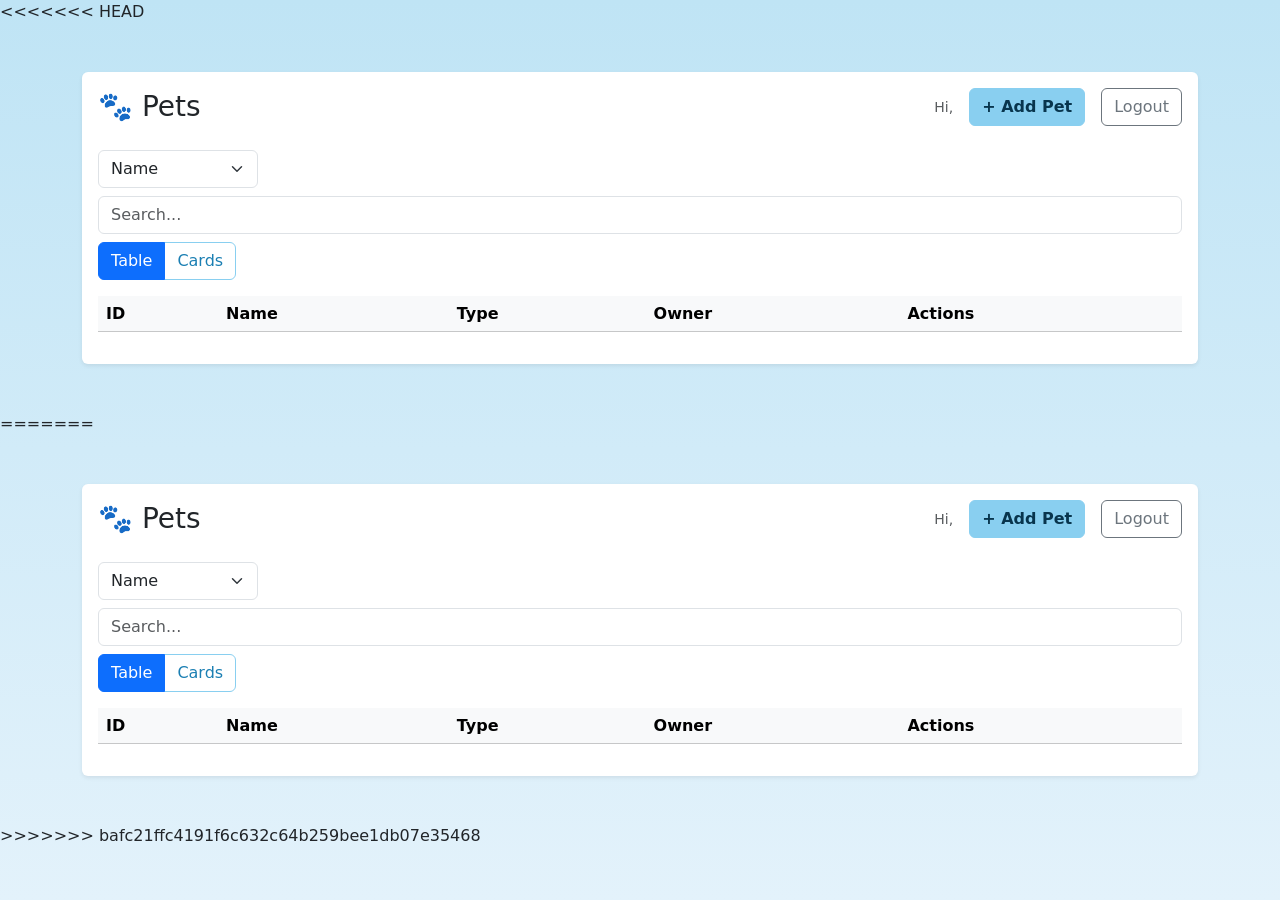
<file: index.html>
<<<<<<< HEAD
<!DOCTYPE html>
<html lang="en">
<head>
  <meta charset="UTF-8">
  <meta name="viewport" content="width=device-width, initial-scale=1.0">
  <title>Pet Manager</title>
  <link href="https://cdn.jsdelivr.net/npm/bootstrap@5.3.3/dist/css/bootstrap.min.css" rel="stylesheet">
  <link rel="stylesheet" href="styles/style.css">
</head>
<body>
<div class="container py-5">
  <div class="card shadow-sm">
    <div class="card-body">
      <div class="d-flex justify-content-between align-items-center mb-4">
        <h1 class="h3 mb-0">🐾 Pets</h1>
        <div class="d-flex align-items-center gap-3">
          <span class="text-muted small">Hi, <span id="userLabel"></span></span>
          <a href="add-pet.html" class="btn btn-primary">+ Add Pet</a>
          <button class="btn btn-outline-secondary" onclick="logout()">Logout</button>
        </div>
      </div>
      <div class="mb-3 d-flex gap-2 flex-wrap">
        <select id="searchField" class="form-select" style="max-width:160px" onchange="render()">
          <option value="petName">Name</option>
          <option value="owner" id="ownerOption">Owner</option>
          <option value="type">Type</option>
        </select>
        <input id="searchInput" class="form-control" placeholder="Search..." oninput="render()">
        <div class="btn-group" role="group">
          <button id="tableViewBtn" type="button" class="btn btn-outline-primary active" onclick="setView('table')">Table</button>
          <button id="cardViewBtn" type="button" class="btn btn-outline-primary" onclick="setView('cards')">Cards</button>
        </div>
      </div>
      <div id="tableView">
        <table class="table table-hover align-middle">
          <thead class="table-light">
            <tr>
              <th>ID</th><th>Name</th><th>Type</th><th>Owner</th><th>Actions</th>
            </tr>
          </thead>
          <tbody id="tableBody"></tbody>
        </table>
      </div>
      <div id="cardView" class="row g-3 d-none"></div>
      <div id="empty" class="text-center text-muted py-3 d-none">No pets added yet.</div>
    </div>
  </div>
</div>
<script src="https://cdn.jsdelivr.net/npm/bootstrap@5.3.3/dist/js/bootstrap.bundle.min.js"></script>
<script src="scripts/api.js"></script>
<script src="scripts/index.js"></script>
</body>
</html>
=======
<!DOCTYPE html>
<html lang="en">
<head>
  <meta charset="UTF-8">
  <meta name="viewport" content="width=device-width, initial-scale=1.0">
  <title>Pet Manager</title>
  <link href="https://cdn.jsdelivr.net/npm/bootstrap@5.3.3/dist/css/bootstrap.min.css" rel="stylesheet">
  <link rel="stylesheet" href="styles/style.css">
</head>
<body>
<div class="container py-5">
  <div class="card shadow-sm">
    <div class="card-body">
      <div class="d-flex justify-content-between align-items-center mb-4">
        <h1 class="h3 mb-0">🐾 Pets</h1>
        <div class="d-flex align-items-center gap-3">
          <span class="text-muted small">Hi, <span id="userLabel"></span></span>
          <a href="add-pet.html" class="btn btn-primary">+ Add Pet</a>
          <button class="btn btn-outline-secondary" onclick="logout()">Logout</button>
        </div>
      </div>
      <div class="mb-3 d-flex gap-2 flex-wrap">
        <select id="searchField" class="form-select" style="max-width:160px" onchange="render()">
          <option value="petName">Name</option>
          <option value="owner" id="ownerOption">Owner</option>
          <option value="type">Type</option>
        </select>
        <input id="searchInput" class="form-control" placeholder="Search..." oninput="render()">
        <div class="btn-group" role="group">
          <button id="tableViewBtn" type="button" class="btn btn-outline-primary active" onclick="setView('table')">Table</button>
          <button id="cardViewBtn" type="button" class="btn btn-outline-primary" onclick="setView('cards')">Cards</button>
        </div>
      </div>
      <div id="tableView">
        <table class="table table-hover align-middle">
          <thead class="table-light">
            <tr>
              <th>ID</th><th>Name</th><th>Type</th><th>Owner</th><th>Actions</th>
            </tr>
          </thead>
          <tbody id="tableBody"></tbody>
        </table>
      </div>
      <div id="cardView" class="row g-3 d-none"></div>
      <div id="empty" class="text-center text-muted py-3 d-none">No pets added yet.</div>
    </div>
  </div>
</div>
<script src="https://cdn.jsdelivr.net/npm/bootstrap@5.3.3/dist/js/bootstrap.bundle.min.js"></script>
<script src="scripts/api.js"></script>
<script src="scripts/index.js"></script>
</body>
</html>
>>>>>>> bafc21ffc4191f6c632c64b259bee1db07e35468
</file>
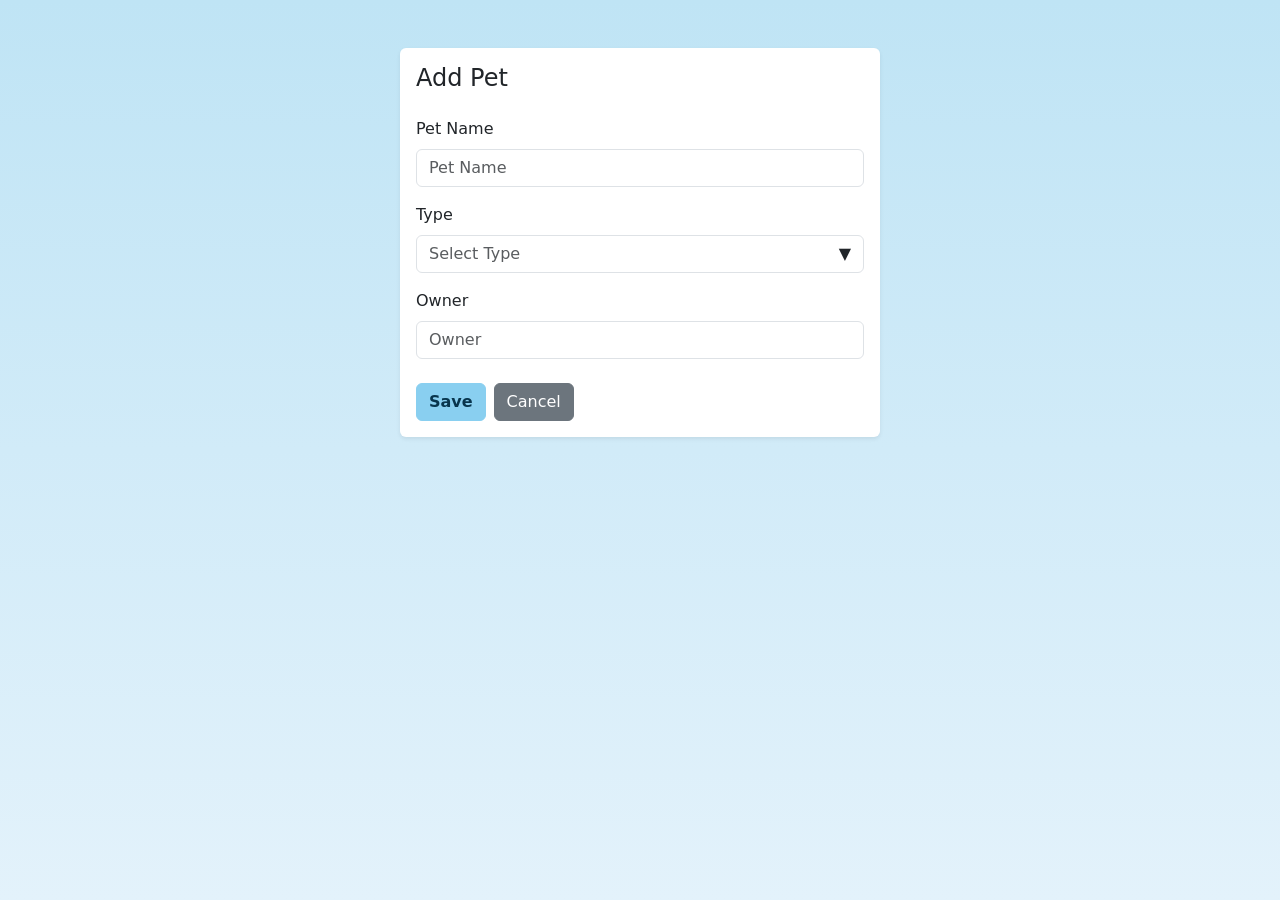
<file: add-pet.html>
<!DOCTYPE html>
<html lang="en">
<head>
  <meta charset="UTF-8">
  <meta name="viewport" content="width=device-width, initial-scale=1.0">
  <title>Add Pet</title>
  <link href="https://cdn.jsdelivr.net/npm/bootstrap@5.3.3/dist/css/bootstrap.min.css" rel="stylesheet">
  <link rel="stylesheet" href="styles/style.css">
</head>
<body>
<div class="container py-5">
  <div class="card shadow-sm mx-auto" style="max-width:480px">
    <div class="card-body">
      <h1 class="h4 mb-4">Add Pet</h1>
      <form onsubmit="addPet(event)">
        <div class="mb-3">
          <label class="form-label">Pet Name</label>
          <input id="petName" class="form-control" placeholder="Pet Name" required>
        </div>
        <div class="mb-3">
          <label class="form-label">Type</label>
          <input type="hidden" id="type" required>
          <div class="pet-select" id="typeDropdown">
            <div class="pet-select-trigger" onclick="toggleDropdown()">
              <span id="typeLabel" class="text-muted">Select Type</span>
              <span>&#9660;</span>
            </div>
            <div class="pet-select-options" id="typeOptions">
              <div class="pet-select-option" onclick="selectType('Dog', this)"><img src="images/dog.png" width="22" height="22" alt="Dog"> Dog</div>
              <div class="pet-select-option" onclick="selectType('Cat', this)"><img src="images/cat.png" width="22" height="22" alt="Cat"> Cat</div>
              <div class="pet-select-option" onclick="selectType('Bird', this)"><img src="images/bird.png" width="22" height="22" alt="Bird"> Bird</div>
              <div class="pet-select-option" onclick="selectType('Fish', this)"><img src="images/fish.png" width="22" height="22" alt="Fish"> Fish</div>
              <div class="pet-select-option" onclick="selectType('Rabbit', this)"><img src="images/rabbit.png" width="22" height="22" alt="Rabbit"> Rabbit</div>
              <div class="pet-select-option" onclick="selectType('Hamster', this)"><img src="images/hamster.png" width="22" height="22" alt="Hamster"> Hamster</div>
              <div class="pet-select-option" onclick="selectType('Turtle', this)"><img src="images/turtle.png" width="22" height="22" alt="Turtle"> Turtle</div>
            </div>
          </div>
        </div>
        <div class="mb-4" id="ownerField">
          <label class="form-label">Owner</label>
          <input id="owner" class="form-control" placeholder="Owner" required>
        </div>
        <div class="d-flex gap-2">
          <button class="btn btn-primary" type="submit">Save</button>
          <a href="index.html" class="btn btn-secondary">Cancel</a>
        </div>
      </form>
    </div>
  </div>
</div>
<script src="https://cdn.jsdelivr.net/npm/bootstrap@5.3.3/dist/js/bootstrap.bundle.min.js"></script>
<script>
function toggleDropdown() {
  document.getElementById('typeOptions').classList.toggle('open');
}
function selectType(value, el) {
  document.getElementById('type').value = value;
  const label = document.getElementById('typeLabel');
  label.innerHTML = el.innerHTML;
  label.classList.remove('text-muted');
  document.getElementById('typeOptions').classList.remove('open');
}
document.addEventListener('click', function(e) {
  if (!document.getElementById('typeDropdown').contains(e.target)) {
    document.getElementById('typeOptions').classList.remove('open');
  }
});
</script>
<script src="scripts/api.js"></script>
<script src="scripts/add-pet.js"></script>
<script src="scripts/api.js"></script>
<script src="scripts/add-pet.js"></script>
</body>
</html>
</file>
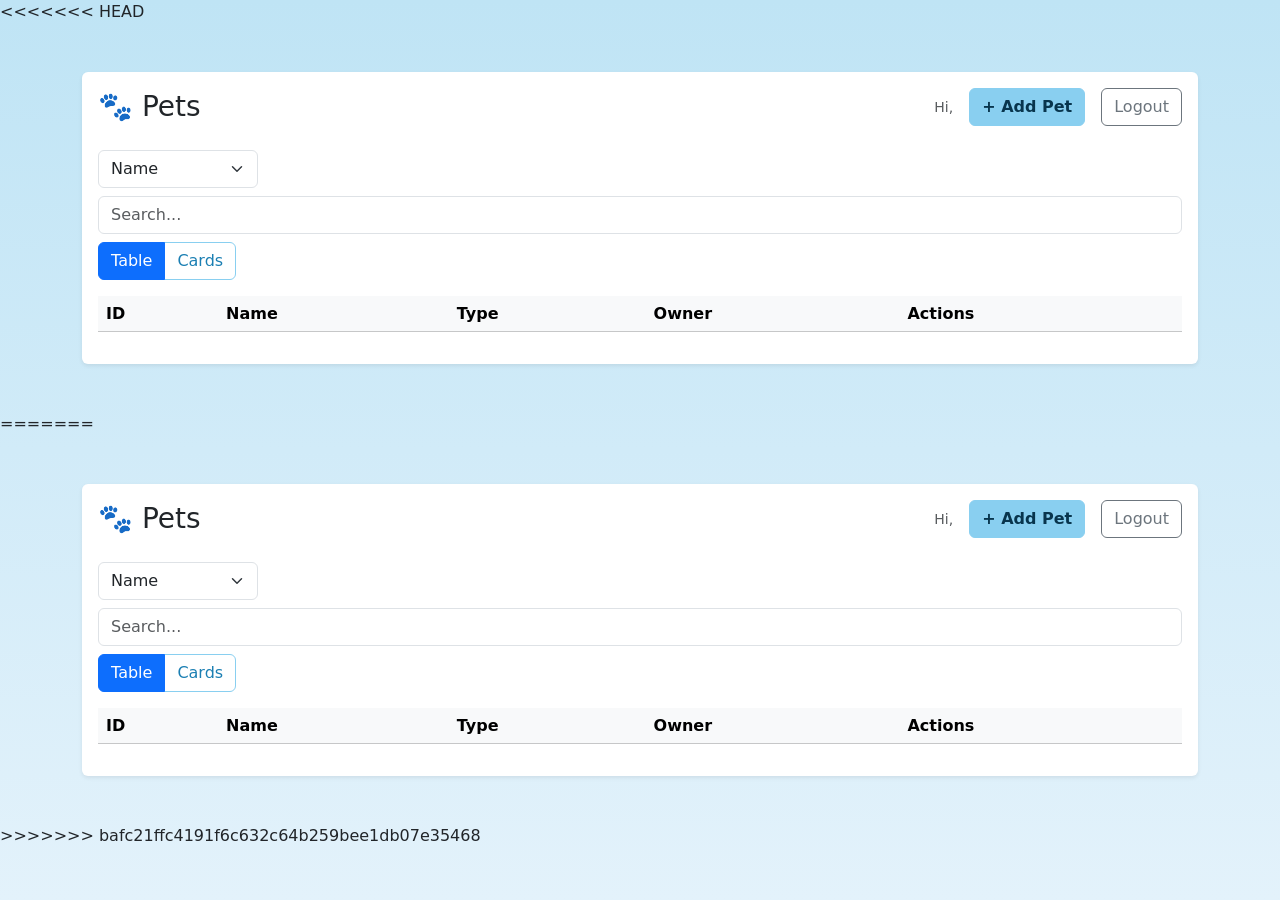
<file: edit-pet.html>
<<<<<<< HEAD
<!DOCTYPE html>
<html lang="en">
<head>
  <meta charset="UTF-8">
  <meta name="viewport" content="width=device-width, initial-scale=1.0">
  <title>Edit Pet</title>
  <link href="https://cdn.jsdelivr.net/npm/bootstrap@5.3.3/dist/css/bootstrap.min.css" rel="stylesheet">
  <link rel="stylesheet" href="styles/style.css">
</head>
<body>
<div class="container py-5">
  <div class="card shadow-sm mx-auto" style="max-width:480px">
    <div class="card-body">
      <h1 class="h4 mb-4">Edit Pet</h1>
      <form onsubmit="updatePet(event)">
        <div class="mb-3">
          <label class="form-label">Pet Name</label>
          <input id="petName" class="form-control" required>
        </div>
        <div class="mb-3">
          <label class="form-label">Type</label>
          <input type="hidden" id="type" required>
          <div class="pet-select" id="typeDropdown">
            <div class="pet-select-trigger" onclick="toggleDropdown()">
              <span id="typeLabel" class="text-muted">Select Type</span>
              <span>&#9660;</span>
            </div>
            <div class="pet-select-options" id="typeOptions">
              <div class="pet-select-option" onclick="selectType('Dog', this)"><img src="images/dog.png" width="22" height="22" alt="Dog"> Dog</div>
              <div class="pet-select-option" onclick="selectType('Cat', this)"><img src="images/cat.png" width="22" height="22" alt="Cat"> Cat</div>
              <div class="pet-select-option" onclick="selectType('Bird', this)"><img src="images/bird.png" width="22" height="22" alt="Bird"> Bird</div>
              <div class="pet-select-option" onclick="selectType('Fish', this)"><img src="images/fish.png" width="22" height="22" alt="Fish"> Fish</div>
              <div class="pet-select-option" onclick="selectType('Rabbit', this)"><img src="images/rabbit.png" width="22" height="22" alt="Rabbit"> Rabbit</div>
              <div class="pet-select-option" onclick="selectType('Hamster', this)"><img src="images/hamster.png" width="22" height="22" alt="Hamster"> Hamster</div>
              <div class="pet-select-option" onclick="selectType('Turtle', this)"><img src="images/turtle.png" width="22" height="22" alt="Turtle"> Turtle</div>
            </div>
          </div>
        </div>
        <div class="mb-4" id="ownerField">
          <label class="form-label">Owner</label>
          <input id="owner" class="form-control" required>
        </div>
        <div class="d-flex gap-2">
          <button class="btn btn-primary" type="submit">Update</button>
          <a href="index.html" class="btn btn-secondary">Cancel</a>
        </div>
      </form>
    </div>
  </div>
</div>
<script src="https://cdn.jsdelivr.net/npm/bootstrap@5.3.3/dist/js/bootstrap.bundle.min.js"></script>
<script>
function toggleDropdown() {
  document.getElementById('typeOptions').classList.toggle('open');
}
function selectType(value, el) {
  document.getElementById('type').value = value;
  const label = document.getElementById('typeLabel');
  label.innerHTML = el.innerHTML;
  label.classList.remove('text-muted');
  document.getElementById('typeOptions').classList.remove('open');
}
document.addEventListener('click', function(e) {
  if (!document.getElementById('typeDropdown').contains(e.target)) {
    document.getElementById('typeOptions').classList.remove('open');
  }
});
</script>
<script src="scripts/api.js"></script>
<script src="scripts/edit-pet.js"></script>
</body>
</html>
=======
<!DOCTYPE html>
<html lang="en">
<head>
  <meta charset="UTF-8">
  <meta name="viewport" content="width=device-width, initial-scale=1.0">
  <title>Edit Pet</title>
  <link href="https://cdn.jsdelivr.net/npm/bootstrap@5.3.3/dist/css/bootstrap.min.css" rel="stylesheet">
  <link rel="stylesheet" href="styles/style.css">
</head>
<body>
<div class="container py-5">
  <div class="card shadow-sm mx-auto" style="max-width:480px">
    <div class="card-body">
      <h1 class="h4 mb-4">Edit Pet</h1>
      <form onsubmit="updatePet(event)">
        <div class="mb-3">
          <label class="form-label">Pet Name</label>
          <input id="petName" class="form-control" required>
        </div>
        <div class="mb-3">
          <label class="form-label">Type</label>
          <input type="hidden" id="type" required>
          <div class="pet-select" id="typeDropdown">
            <div class="pet-select-trigger" onclick="toggleDropdown()">
              <span id="typeLabel" class="text-muted">Select Type</span>
              <span>&#9660;</span>
            </div>
            <div class="pet-select-options" id="typeOptions">
              <div class="pet-select-option" onclick="selectType('Dog', this)"><img src="images/dog.png" width="22" height="22" alt="Dog"> Dog</div>
              <div class="pet-select-option" onclick="selectType('Cat', this)"><img src="images/cat.png" width="22" height="22" alt="Cat"> Cat</div>
              <div class="pet-select-option" onclick="selectType('Bird', this)"><img src="images/bird.png" width="22" height="22" alt="Bird"> Bird</div>
              <div class="pet-select-option" onclick="selectType('Fish', this)"><img src="images/fish.png" width="22" height="22" alt="Fish"> Fish</div>
              <div class="pet-select-option" onclick="selectType('Rabbit', this)"><img src="images/rabbit.png" width="22" height="22" alt="Rabbit"> Rabbit</div>
              <div class="pet-select-option" onclick="selectType('Hamster', this)"><img src="images/hamster.png" width="22" height="22" alt="Hamster"> Hamster</div>
              <div class="pet-select-option" onclick="selectType('Turtle', this)"><img src="images/turtle.png" width="22" height="22" alt="Turtle"> Turtle</div>
            </div>
          </div>
        </div>
        <div class="mb-4" id="ownerField">
          <label class="form-label">Owner</label>
          <input id="owner" class="form-control" required>
        </div>
        <div class="d-flex gap-2">
          <button class="btn btn-primary" type="submit">Update</button>
          <a href="index.html" class="btn btn-secondary">Cancel</a>
        </div>
      </form>
    </div>
  </div>
</div>
<script src="https://cdn.jsdelivr.net/npm/bootstrap@5.3.3/dist/js/bootstrap.bundle.min.js"></script>
<script>
function toggleDropdown() {
  document.getElementById('typeOptions').classList.toggle('open');
}
function selectType(value, el) {
  document.getElementById('type').value = value;
  const label = document.getElementById('typeLabel');
  label.innerHTML = el.innerHTML;
  label.classList.remove('text-muted');
  document.getElementById('typeOptions').classList.remove('open');
}
document.addEventListener('click', function(e) {
  if (!document.getElementById('typeDropdown').contains(e.target)) {
    document.getElementById('typeOptions').classList.remove('open');
  }
});
</script>
<script src="scripts/api.js"></script>
<script src="scripts/edit-pet.js"></script>
</body>
</html>
>>>>>>> bafc21ffc4191f6c632c64b259bee1db07e35468
</file>
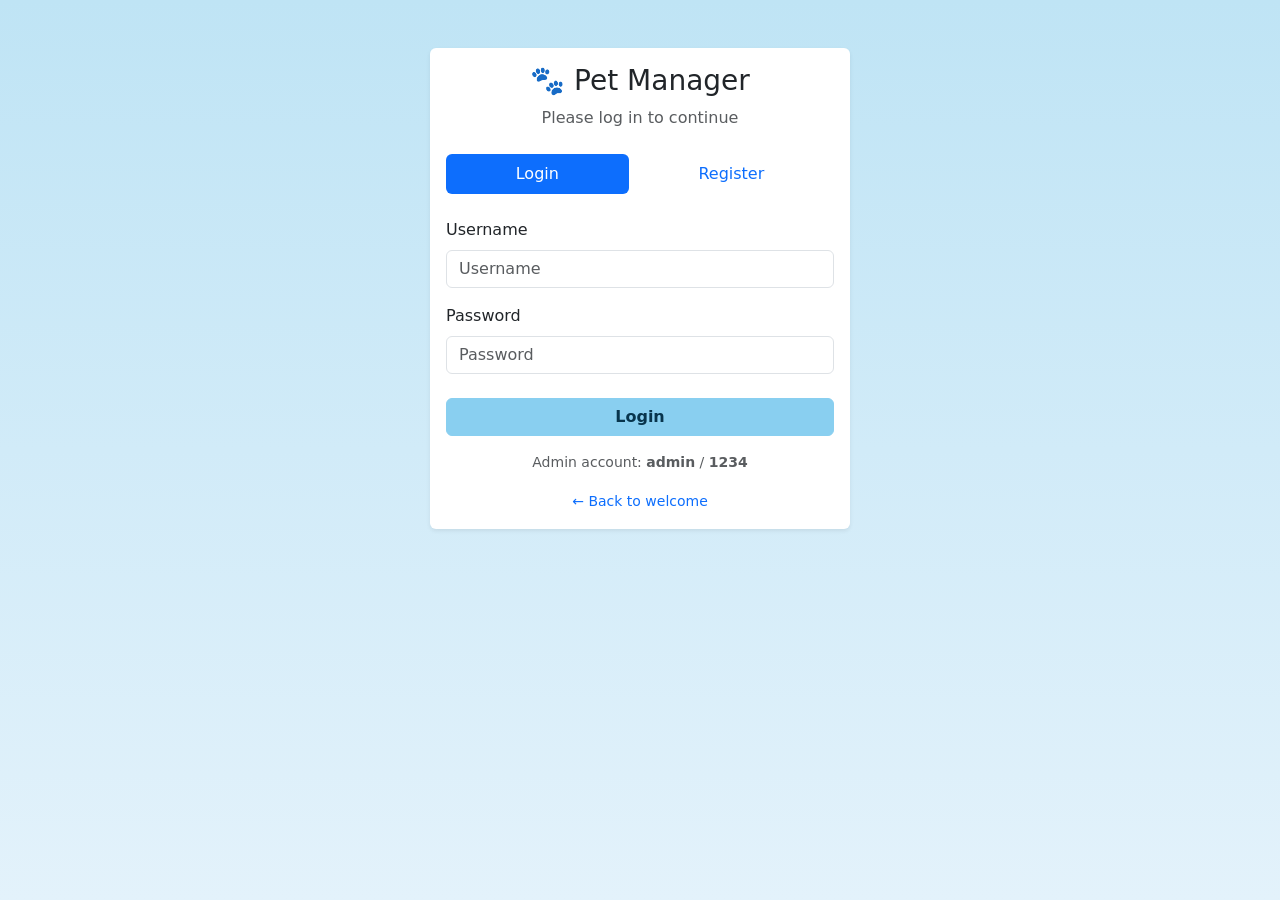
<file: login.html>
<!DOCTYPE html>
<html lang="en">
<head>
  <meta charset="UTF-8">
  <meta name="viewport" content="width=device-width, initial-scale=1.0">
  <title>Login - Pet Manager</title>
  <link href="https://cdn.jsdelivr.net/npm/bootstrap@5.3.3/dist/css/bootstrap.min.css" rel="stylesheet">
  <link rel="stylesheet" href="styles/style.css">
</head>
<body>
<div class="container py-5">
  <div class="card shadow-sm mx-auto" style="max-width:420px">
    <div class="card-body">
      <div class="text-center mb-4">
        <h1 class="h3 mb-2">🐾 Pet Manager</h1>
        <p class="text-muted mb-0" id="subtitle">Please log in to continue</p>
      </div>

      <ul class="nav nav-pills nav-fill mb-4">
        <li class="nav-item">
          <button class="nav-link active" id="loginTab" type="button" onclick="switchTab('login')">Login</button>
        </li>
        <li class="nav-item">
          <button class="nav-link" id="registerTab" type="button" onclick="switchTab('register')">Register</button>
        </li>
      </ul>

      <form onsubmit="submitForm(event)">
        <div class="mb-3">
          <label class="form-label">Username</label>
          <input id="username" class="form-control" placeholder="Username" required>
        </div>
        <div class="mb-4">
          <label class="form-label">Password</label>
          <input id="password" type="password" class="form-control" placeholder="Password" required>
        </div>
        <div id="errorMsg" class="alert alert-danger py-2 d-none"></div>
        <button class="btn btn-primary w-100" type="submit" id="submitBtn">Login</button>
      </form>

      <p class="text-muted small text-center mt-3 mb-0">
        Admin account: <b>admin</b> / <b>1234</b>
      </p>
      <p class="text-center mt-3 mb-0">
        <a href="welcome.html" class="small text-decoration-none">← Back to welcome</a>
      </p>
    </div>
  </div>
</div>
<script src="scripts/api.js"></script>
<script src="scripts/api.js"></script>
<script src="scripts/login.js"></script>
</body>
</html>
</file>
<file: styles/style.css>
body {
  background: linear-gradient(180deg, #bfe4f5 0%, #e3f2fb 100%) !important;
  min-height: 100vh;
}

.card {
  border: 0;
}

.btn-primary {
  background-color: #89cff0;
  border-color: #89cff0;
  color: #08354d;
  font-weight: 600;
}

.btn-primary:hover,
.btn-primary:focus,
.btn-primary:active {
  background-color: #6fbfe6 !important;
  border-color: #6fbfe6 !important;
  color: #08354d !important;
}

.btn-outline-primary {
  color: #1b7fb3;
  border-color: #89cff0;
}

.btn-outline-primary:hover {
  background-color: #89cff0;
  border-color: #89cff0;
  color: #08354d;
}

.table-light,
.table > thead {
  background-color: #e3f2fb !important;
}

.form-control:focus,
.form-select:focus {
  border-color: #89cff0;
  box-shadow: 0 0 0 .25rem rgba(137, 207, 240, .35);
}

.pet-card {
  background: #f5fbff;
  border: 1px solid #bfe4f5;
  border-radius: .75rem;
  box-shadow: 0 2px 6px rgba(137, 207, 240, 0.25);
  transition: transform .15s ease, box-shadow .15s ease;
}

.pet-card:hover {
  transform: translateY(-2px);
  box-shadow: 0 6px 16px rgba(137, 207, 240, 0.4);
}

.pet-card-emoji {
  font-size: 3rem;
  text-align: center;
  margin-bottom: .5rem;
}

.pet-select {
  position: relative;
}

.pet-select-trigger {
  display: flex;
  justify-content: space-between;
  align-items: center;
  padding: .375rem .75rem;
  border: 1px solid #dee2e6;
  border-radius: .375rem;
  cursor: pointer;
  background: #fff;
  font-size: 1rem;
  line-height: 1.5;
  user-select: none;
}

.pet-select-trigger:hover {
  border-color: #86b7fe;
}

.pet-select-options {
  display: none;
  position: absolute;
  top: calc(100% + 2px);
  left: 0;
  right: 0;
  background: #fff;
  border: 1px solid #dee2e6;
  border-radius: .375rem;
  z-index: 200;
  box-shadow: 0 .25rem .75rem rgba(0,0,0,.1);
  max-height: 220px;
  overflow-y: auto;
}

.pet-select-options.open {
  display: block;
}

.pet-select-option {
  display: flex;
  align-items: center;
  gap: 10px;
  padding: 8px 12px;
  cursor: pointer;
}

.pet-select-option:hover {
  background: #f0f4ff;
}
</file>
